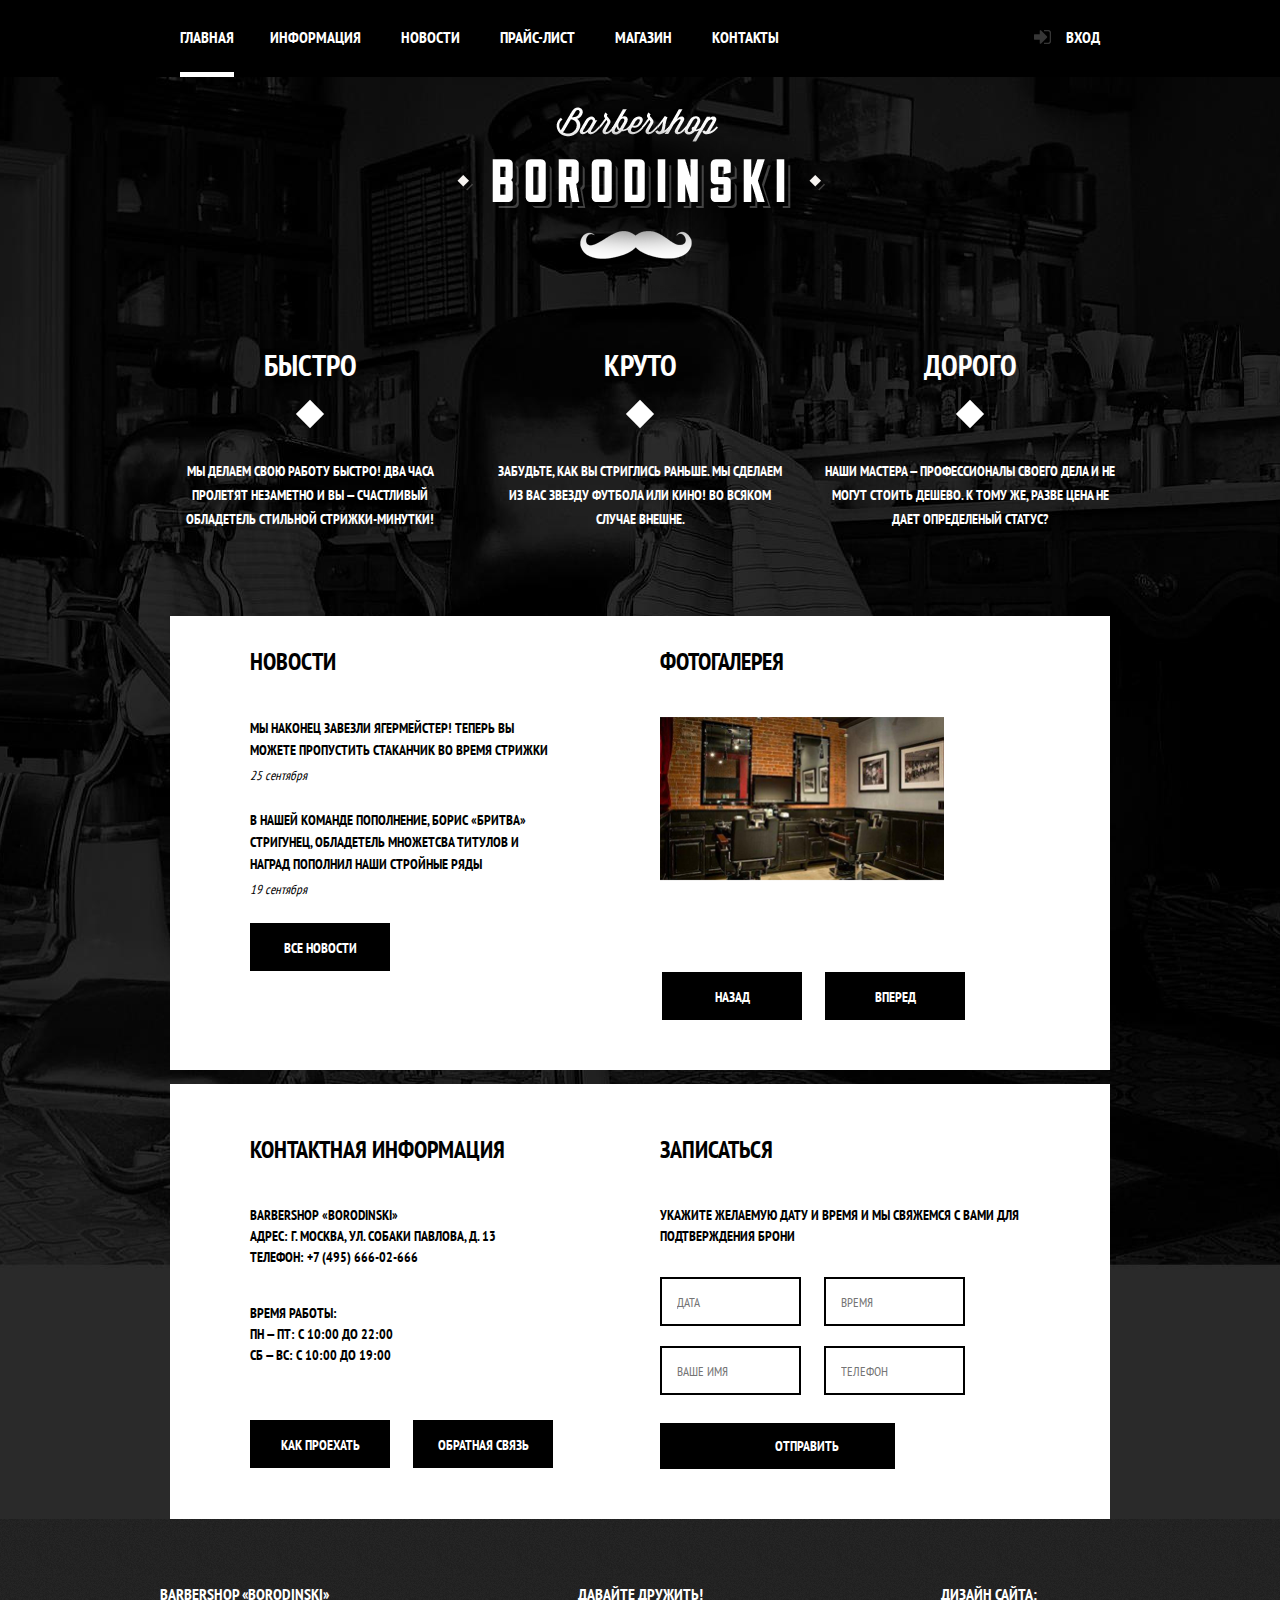
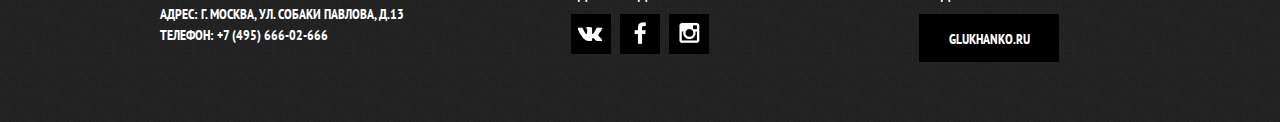
<file: index.html>
<!DOCTYPE html>
<html>
    <head>
       <title>Barbershop Borodinsky прайс-лист</title>
       <link rel="stylesheet" href="style.css"/>
        <meta charset="utf-8"> 
       
        <meta http-equiv="X-UA-Compatible" content="IE=edge">
        <base href="http://mashatimmpa.github.io/barbershop/">

        
    </head>
    <body>
       <header>
            <nav class="layout-center-wrapper clearfix">
                <ul class="main-menu clearfix">
                    <li><a href="#" class="active">Главная</a></li>
                    <li><a href="text.html">Информация</a></li>
                    <li><a href="#">Новости</a></li>
                    <li><a href="product.html">Прайс-лист</a></li>
                    <li><a href="catalog.html">Магазин</a></li>
                    <li><a href="#">Контакты</a></li>
                </ul>    
                <div class="account-menu">
                    <a class="account-menu-enter" href="#">Вход</a>
                </div>
            </nav>              
       </header>             
       
       

        <main class="index clearfix">
            
                <div class="layout-center-wrapper clearfix">
                    <div class="logo">
                        <a href="http://mashatimmpa.github.io/barbershop/">
                            <img src="img/logo.png">
                        </a>
                    </div>
                     <ul class="features">
                            <li>
                                <div class="feature-title">Быстро</div>
                                <div class="decor white"></div>
                                <p>Мы делаем свою работу быстро! Два часа пролетят незаметно и вы — счастливый обладетель стильной стрижки-минутки!</p>
                            </li>
                            <li>
                                <div class="feature-title">Круто</div>
                                <div class="decor white"></div>
                                <p>Забудьте, как вы стриглись раньше. Мы сделаем из вас звезду футбола или кино! Во всяком случае внешне.</p>
                            </li>
                            <li>
                                <div class="feature-title">Дорого</div>
                                <div class="decor white"></div>
                                <p>Наши мастера — профессионалы своего дела и не могут стоить дешево. К тому же, разве цена не дает определеный статус?</p>
                            </li>
                        </ul>
                </div>
            
                <!--<div class="login-popup">
                    
                    Форма для логина
                </div>-->
       
      
                <div class="layout-center-wrapper clearfix">
                     <div class="index-section clearfix">
                        
                        <div class="index-left-column clearfix">
                        <div class="index-left-column-text clearfix">
                            <h2>Новости</h2>
                            <ul class="index-news">
                                <li>
                                    <a href="#">Мы наконец завезли Ягермейстер! Теперь вы можете пропустить стаканчик во время стрижки</a>
                                    <div class="date">25 сентября</div>
                                </li>
                                <li>
                                    <a href="#">В нашей команде пополнение, Борис «Бритва» Стригунец, обладетель множетсва титулов и наград пополнил наши                                         стройные ряды</a>
                                    <div class="date">19 сентября</div>
                                </li>
                            </ul>
                            <a href="#" class="btn btn-news">Все новости</a>
                        </div>
                    </div>
                    
                    <div class="index-right-column clearfix">
                        <h2>Фотогалерея</h2>
                        <div class="gallery ">
                            <div class="gallery-items clearfix">
                                <div class="gallery-item"><a href="http://mashatimmpa.github.io/barbershop/"><img src="img/fotogallery.jpg" alt="Интерьер"></a></div>
                            </div>
                            <div class="gallery-controls">
                                <a href="#" class="btn btn-nav">Назад</a>
                                <a href="#" class="btn btn-nav">Вперед</a>
                            </div>
                        </div>
                    </div>
                </div>
    
                <div class="down-index-section clearfix">
                    
                    <div class="index-left-column clearfix">
                        <h2>Контактная информация</h2>
                        <div class="contacts-address">
                            <p>Barbershop «Borodinski»</p>
                            <p>Адрес: г. Москва, ул. Собаки Павлова, д. 13</p>
                            <p>Телефон: +7 (495) 666-02-666</p>
                        </div>
                        <div class="contacts-work-time">
                            <p>Время работы: <br> пн — пт: с 10:00 до 22:00 <br> сб — вс: с 10:00 до 19:00</p>
                        </div>
                        <a href="#" class="btn btn-contact">Как проехать</a>
                        <a href="#" class="btn btn-contact">Обратная связь</a>
                    </div>
                    
                    <div class="index-right-column clearfix">
                        <h2>Записаться</h2>
                        <p>УКАЖИТЕ ЖЕЛАЕМУЮ ДАТУ И ВРЕМЯ И МЫ СВЯЖЕМСЯ С ВАМИ ДЛЯ ПОДТВЕРЖДЕНИЯ БРОНИ</p>
                        
                        <form action="#" method="post" id="orderForm">
                            <fieldset>
                                <input type="text" name="date" placeholder="Дата"> 
                                <input type="text" name="time" placeholder="Время">
                            </fieldset>
                            <fieldset>
                                <input type="text" name="name" placeholder="Ваше имя"> 
                                <input type="text" name="phone" placeholder="Телефон">
                            </fieldset>
                            <fieldset>
                                <input type="submit" class="btn btn-send" value="Отправить">
                            </fieldset>
                        </form>
                    </div>
                </div>
       </div>
       </main>
        <footer class="clearfix">
            <div class="layout-center-wrapper clearfix">
            <div class="footer-column clearfix ">
                <div class="contacts-address">
                    <strong>Barbershop «Borodinski»</strong>
                    <p>Адрес: г. Москва, ул. Собаки Павлова, д.13</p>
                    <p>Телефон: +7 (495) 666-02-666</p>
                </div>
            </div>    
            <div class="footer-column">
                <div class="social-buttons">
                    <strong>Давайте дружить!</strong><br>
                    <a href="http://vk.com" class="btn-social btn-social-vk"></a>
                    <a href="http://facebook.com" class="btn-social btn-social-fb"></a>
                    <a href="http://instagram.com" class="btn-social btn-social-inst"></a>
                </div>
            </div>
            <div class="footer-column">
                <div class="copyright">Дизайн сайта:<br><a class="btn btn-copyright" href="http://glukhanko.ru/">glukhanko.ru</a></div>
            </div>
            </div>
        </footer>
    </body>
</html>
</file>
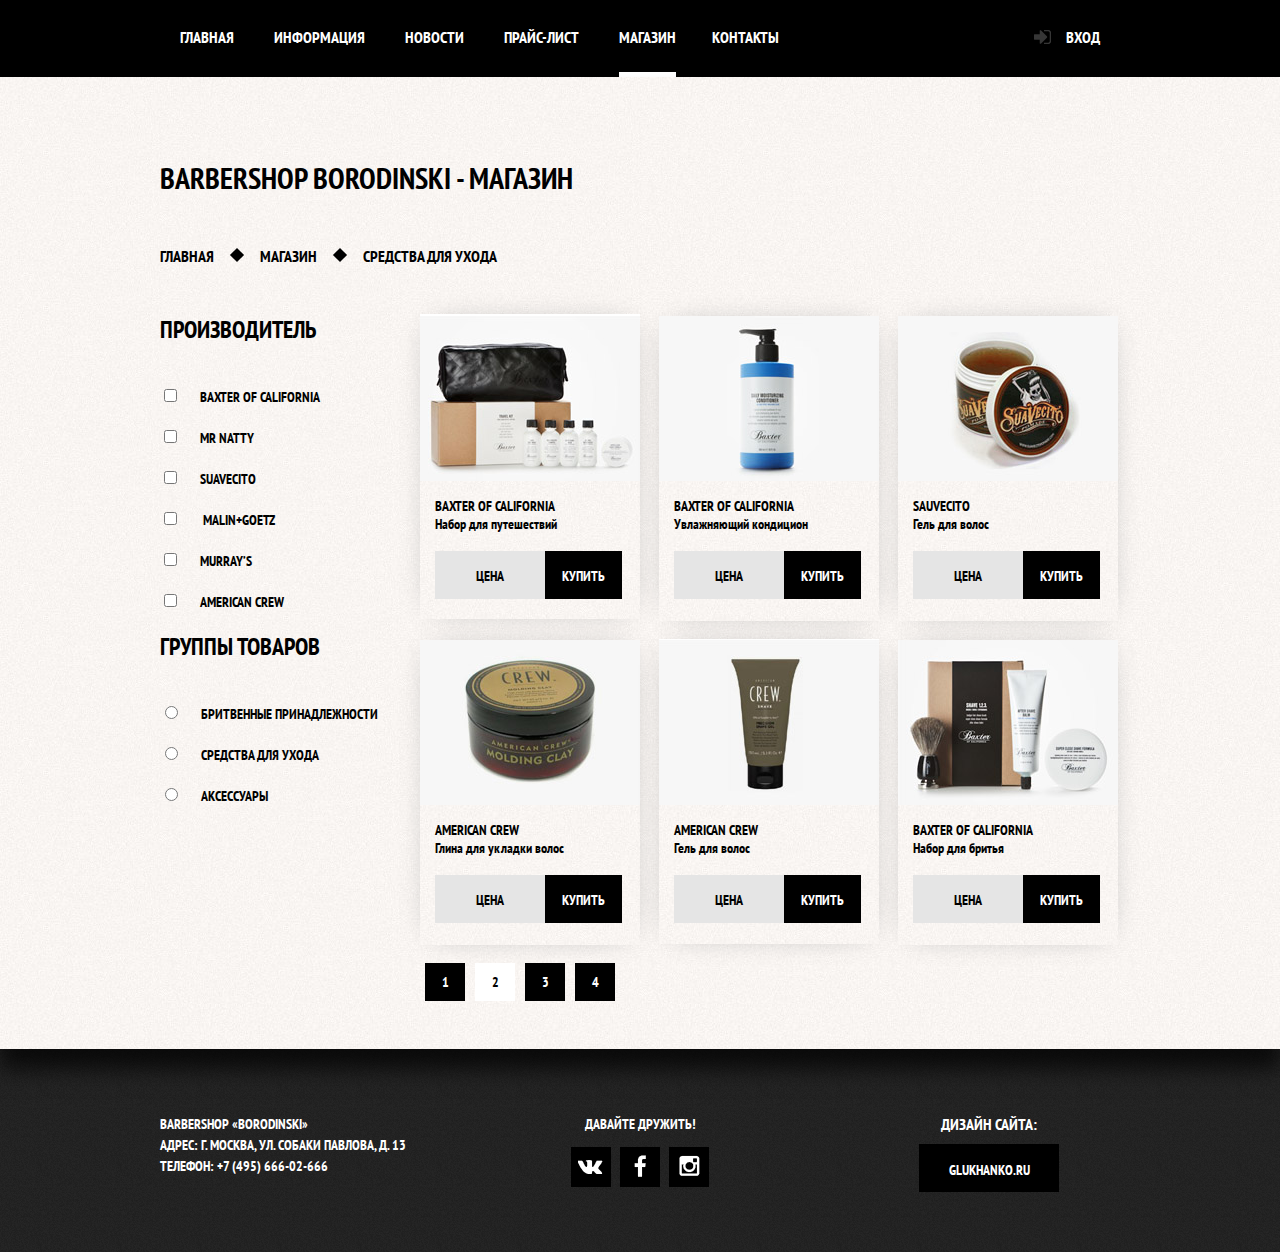
<file: catalog.html>
<!DOCTYPE html>
<html>
    <head>
       <title>Barbershop Borodinsky магазин</title>
        <meta charset="utf-8">
        <meta http-equiv="X-UA-Compatible" content="IE=edge">
        <link rel="stylesheet" href="style.css">
        <base href="http://mashatimmpa.github.io/barbershop/">
        
    </head>
    <body>
       <header class="clearfix">
            <nav class="layout-center-wrapper">
                <ul class="main-menu">
                    <li><a href="index.html">Главная</a></li>
                    <li><a href="text.html">Информация</a></li>
                    <li><a href="#">Новости</a></li>
                    <li><a href="product.html">Прайс-лист</a></li>
                    <li><a href="catalog.html" class="active">Магазин</a></li>
                    <li><a href="#">Контакты</a></li>
                </ul>    
                <div class="account-menu">
                    <a class="account-menu-enter" href="#">Вход</a>
                </div>
            </nav>
       </header>    
                
       <main class="section catalog clearfix">
        <div class="layout-center-wrapper clearfix">
            <div class="price-list-header clearfix">
                <h1> Barbershop Borodinski - магазин</h1>    
                <ul class="site-nav">
                    <li><a  href="#">Главная</a></li>
                    <li><div class="decor small"></div></li>
                    <li><a  href="#">Магазин</a></li>
                    <li><div class="decor small"></div></li>
                    <li><a  href="#">Средства для уходa</a></li>
                </ul>
            </div>
            <div class="catalog-filter clearfix">
                <h2>Производитель</h2>
                    <form class="maker-filter">
                    <ul>
                        <li><input name="baxter" type="checkbox" value="#" id="baxter"><label for="baxter">Baxter of California</label></li>
                        <li><input name="mr-natty" type="checkbox" value="#" id="mr-natty"><label for="mr-natty">Mr Natty</label></li>
                        <li><input name="suavecito" type="checkbox" value="#" id="suavecito"><label for="suavecito">Suavecito</label></li>
                        <li><input name="malin-goetz" type="checkbox" value="#" id="malin-goetz"> <label for="malin-goetz">Malin+Goetz</label></li>
                        <li><input name="murrays" type="checkbox" value="#" id="murrays"><label for="murrays">Murray’s</label></li>
                        <li><input name="american-crew" type="checkbox" value="#" id="american-crew"><label for="american-crew">American Crew</label></li>
                    
                        </ul>
                    </form>
                    
                <h2>Группы товаров</h2>
                    <form class="type-filter">
                    <ul>
                        <li><input type="radio" value="#" name="one" id="shaving_stuff"><label for="shaving_stuff">Бритвенные принадлежности</label></li>
                        <li><input name="one" type="radio" value="#" id="caring_stuff"><label for="caring_stuff">Средства для ухода</label></li>
                        <li><input name="one" type="radio" value="#" id="accessories"><label for="accessories">Аксессуары</label></li>
                    
                        </ul>
                    </form>
            </div>

            <div class="product-column clearfix">
                <div class="product-list clearfix">
                    <div class="product">
                        <img src="img/item-1.jpg" alt="Товар1">
                        <div class="product-information">
                            <p>Baxter of California</p>
                            <p class="describe">Набор для путешествий</p>
                            <div class="price">Цена</div>
                            <a href="#" class="btn btn-buy">Купить</a>
                        </div>
                    </div>
                    <div class="product">
                        <img src="img/item-2.jpg" alt="Товар2">
                        <div class="product-information">
                            <p>Baxter of California</p>
                            <p class="describe">Увлажняющий кондицион</p>
                            <div class="price">Цена</div>
                            <a href="#" class="btn btn-buy">Купить</a>
                        </div>
                    </div>
                    <div class="product">
                        <img src="img/item-3.jpg" alt="Товар3">
                        <div class="product-information">
                            <p>SAUVECITO</p>
                            <p class="describe">Гель для волос</p>
                            <div class="price">Цена</div>
                            <a href="#" class="btn btn-buy">Купить</a>
                        </div>
                    </div>
                    <div class="product">
                        <img src="img/item-4.jpg" alt="Товар4">
                        <div class="product-information">
                        <p>American crew</p>
                            <p class="describe">Глина для укладки волос</p>
                            <div class="price">Цена</div>
                            <a href="#" class="btn btn-buy">Купить</a>
                        </div>
                    </div>
                    <div class="product">
                        <img src="img/item-5.jpg" alt="Товар5">
                        <div class="product-information">
                            <p>AMERICAN CREW</p>
                            <p class="describe">Гель для волос</p>
                            <div class="price">Цена</div>
                            <a href="#" class="btn btn-buy">Купить</a>
                        </div>
                    </div>
                    <div class="product">
                        <img src="img/item-6.jpg" alt="Товар6">
                        <div class="product-information">
                            <p>Baxter of California</p>
                            <p class="describe">Набор для бритья</p>
                            
                            <div class="price">Цена</div>
                            <a href="#" class="btn btn-buy">Купить</a>
                        </div>
                    </div>
                                    
                    </div>
                    <div class="paginator">
                        <a href="#">1</a>
                        <a href="#" class="active">2</a>
                        <a href="#">3</a>
                        <a href="#">4</a>
                    </div>
                
            </div> 
            
    </div>
    </main>
    
    
        <footer class="clearfix">
            <div class="layout-center-wrapper clearfix ">
                <div class="footer-column clearfix">
                <div class="contact-information">
                    <p><strong>BARBERSHOP «BORODINSKI»</strong></p>
                    <p>АДРЕС: Г. МОСКВА, УЛ. СОБАКИ ПАВЛОВА, Д. 13</p>
                    <p>ТЕЛЕФОН: +7 (495) 666-02-666</p>
                    
                </div>
                </div>
                <div class="footer-column clearfix">
                <div class="social-buttons">
                    <p>Давайте дружить!</p>
                        <a href="http://vk.com" class="btn-social btn-social-vk"></a>
                        <a href="http://facebook.com" class="btn-social btn-social-fb"></a>
                        <a href="http://instagram.com" class="btn-social btn-social-inst"></a>
                </div>
                </div>
                <div class="footer-column clearfix">
                    <div class="copyright">Дизайн сайта:
                        <p><a class="btn btn-copyright" href="http://glukhanko.ru/">glukhanko.ru</a></p>
                    </div>
                </div>
            </div>
            
       </footer> 
    </body>  
     </html>
</file>
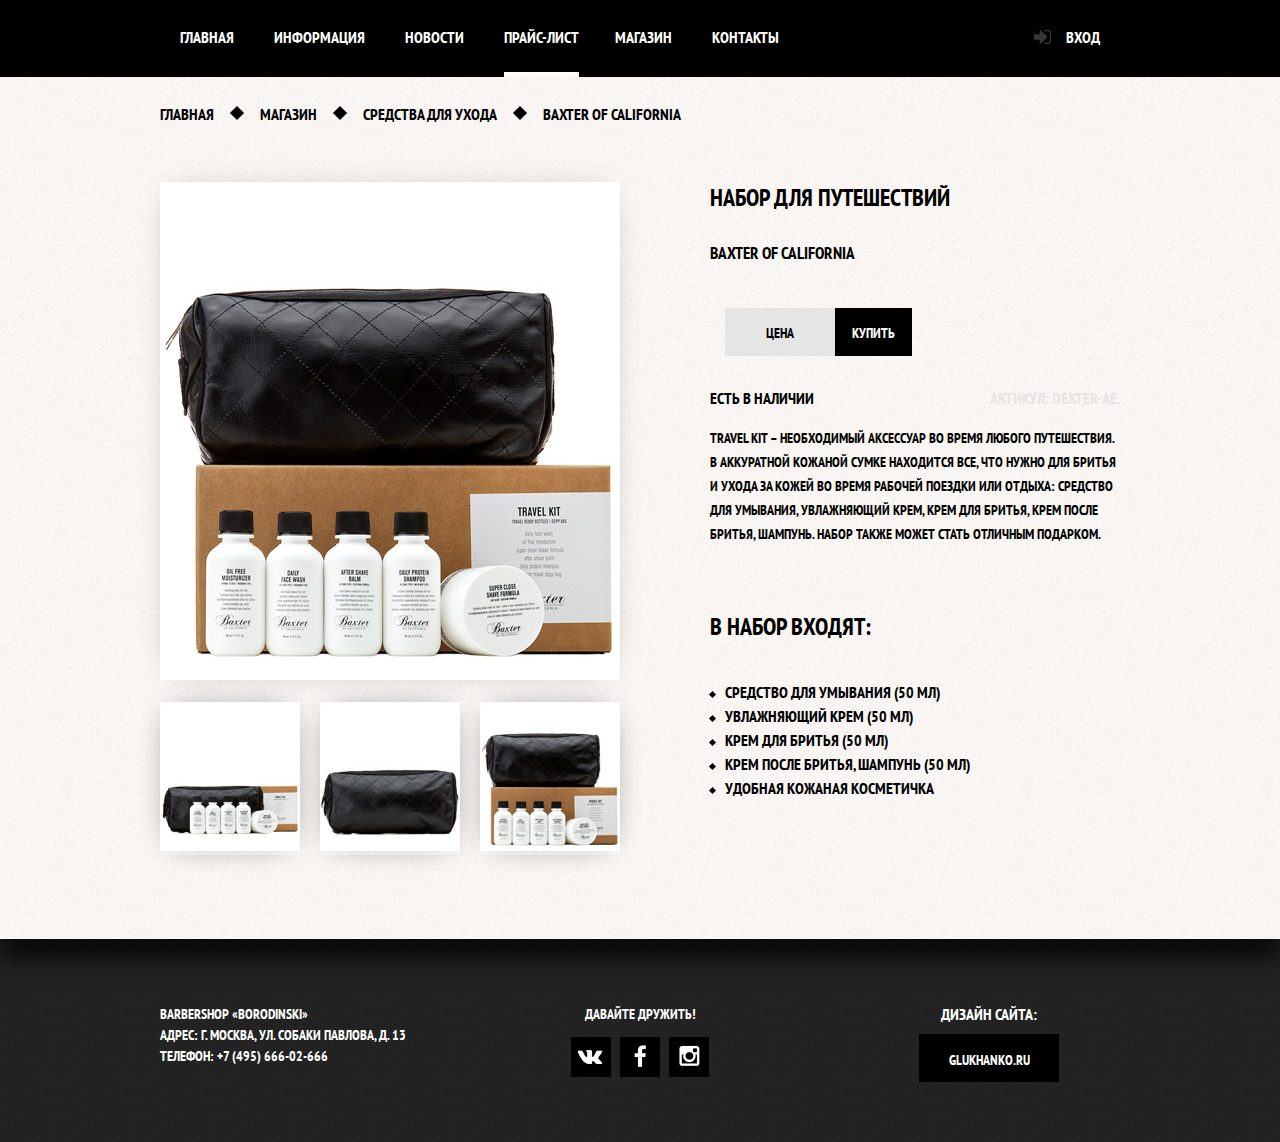
<file: product.html>
<!DOCTYPE html>
<html>
    <head>
       <title>Barbershop Borodinsky прайс-лист</title>
        <meta charset="utf-8"> 
        <meta http-equiv="X-UA-Compatible" content="IE=edge">
        <link rel="stylesheet" href="style.css">
        <base href="http://mashatimmpa.github.io/barbershop/">
        
    </head>
    <body>
       <header>
            <nav class="layout-center-wrapper clearfix">
                <ul class="main-menu clearfix">
                    <li><a href="#">Главная</a></li>
                    <li><a href="text.html">Информация</a></li>
                    <li><a href="#">Новости</a></li>
                    <li><a href="product.html" class="active" >Прайс-лист</a></li>
                   <li><a href="catalog.html" >Магазин</a></li>
                   <li><a href="#">Контакты</a></li>
                </ul>    
                <div class="account-menu">
                    <a class="account-menu-enter" href="#">Вход</a>
                </div>
            </nav>              
       </header>             
       
    <main class="section clearfix">
    <div class="layout-center-wrapper clearfix">
    
        <ul class="site-nav">
            <li><a  href="#">Главная</a></li>
             <li><div class="decor small"></div></li>
            <li><a  href="#">Магазин</a></li>
            <li><div class="decor small"></div></li>
            <li><a  href="#">Средства для ухода</a></li>
             <li><div class="decor small"></div></li>
            <li><a  href="#">Baxter of California</a></li>
        </ul>
        
        <div class="left-column-product">
            <div class="product-photo ">
                <img сlass ="big-photo" src="img/item-big.jpg" alt="Большое фото">
                <a class="small-photo" href="#"><img src="img/small-item-1.jpg" alt="маленькое фото 1"></a>
                <a class="small-photo" href="#"><img src="img/small-item-2.jpg" alt="маленькое фото 2"></a>
                <a class="small-photo" href="#"><img src="img/small-item-3.jpg" alt="маленькое фото 3"></a>
            </div>
        </div>

        <div class="right-column-product clearfix">
          
                <h2>Набор для путешествий</h2>
                <h3>Baxter of California</h3>
            <div class="price buy-product">Цена</div>
            <a href="#" class="btn btn-buy">Купить</a>
           <div class="store">
                <div class="left-name">есть в наличии</div>
                <div class="right-articul">Актикул: dexter-ae.</div>
          </div>
                   <div class="description">
                <p>Travel Kit – необходимый аксессуар во время любого путешествия. 
                    В аккуратной кожаной сумке находится все, что нужно для бритья
                    и ухода за кожей во время рабочей поездки или отдыха: средство
                    для умывания, увлажняющий крем, крем для бритья, крем после 
                    бритья, шампунь. Набор также может стать отличным подарком.</p>
                <h4>В набор входят:</h4>    
                <ul>
                    <li>Средство для умывания (50 мл)</li>
                    <li>Увлажняющий крем (50 мл)</li>
                    <li>Крем для бритья (50 мл)</li>
                    <li>Крем после бритья, шампунь (50 мл)</li>
                    <li>Удобная кожаная косметичка</li>
                </ul>
            </div>
        </div>
    </div>

    </main>

           <footer class="clearfix">
            <div class="layout-center-wrapper clearfix ">
                <div class="footer-column clearfix">
                <div class="contact-information">
                    <p><strong>BARBERSHOP «BORODINSKI»</strong></p>
                    <p>АДРЕС: Г. МОСКВА, УЛ. СОБАКИ ПАВЛОВА, Д. 13</p>
                    <p>ТЕЛЕФОН: +7 (495) 666-02-666</p>
                    
                </div>
                </div>
                <div class="footer-column clearfix">
                <div class="social-buttons">
                    <p>Давайте дружить!</p>
                        <a href="http://vk.com" class="btn-social btn-social-vk"></a>
                        <a href="http://facebook.com" class="btn-social btn-social-fb"></a>
                        <a href="http://instagram.com" class="btn-social btn-social-inst"></a>
                </div>
                </div>
                <div class="footer-column clearfix">
                <div class="copyright">Дизайн сайта:
                    <p><a class="btn btn-copyright" href="http://glukhanko.ru/">glukhanko.ru</a></p>
                </div>
                </div>
            </div>
            
       </footer>
</body>
</html>
</file>
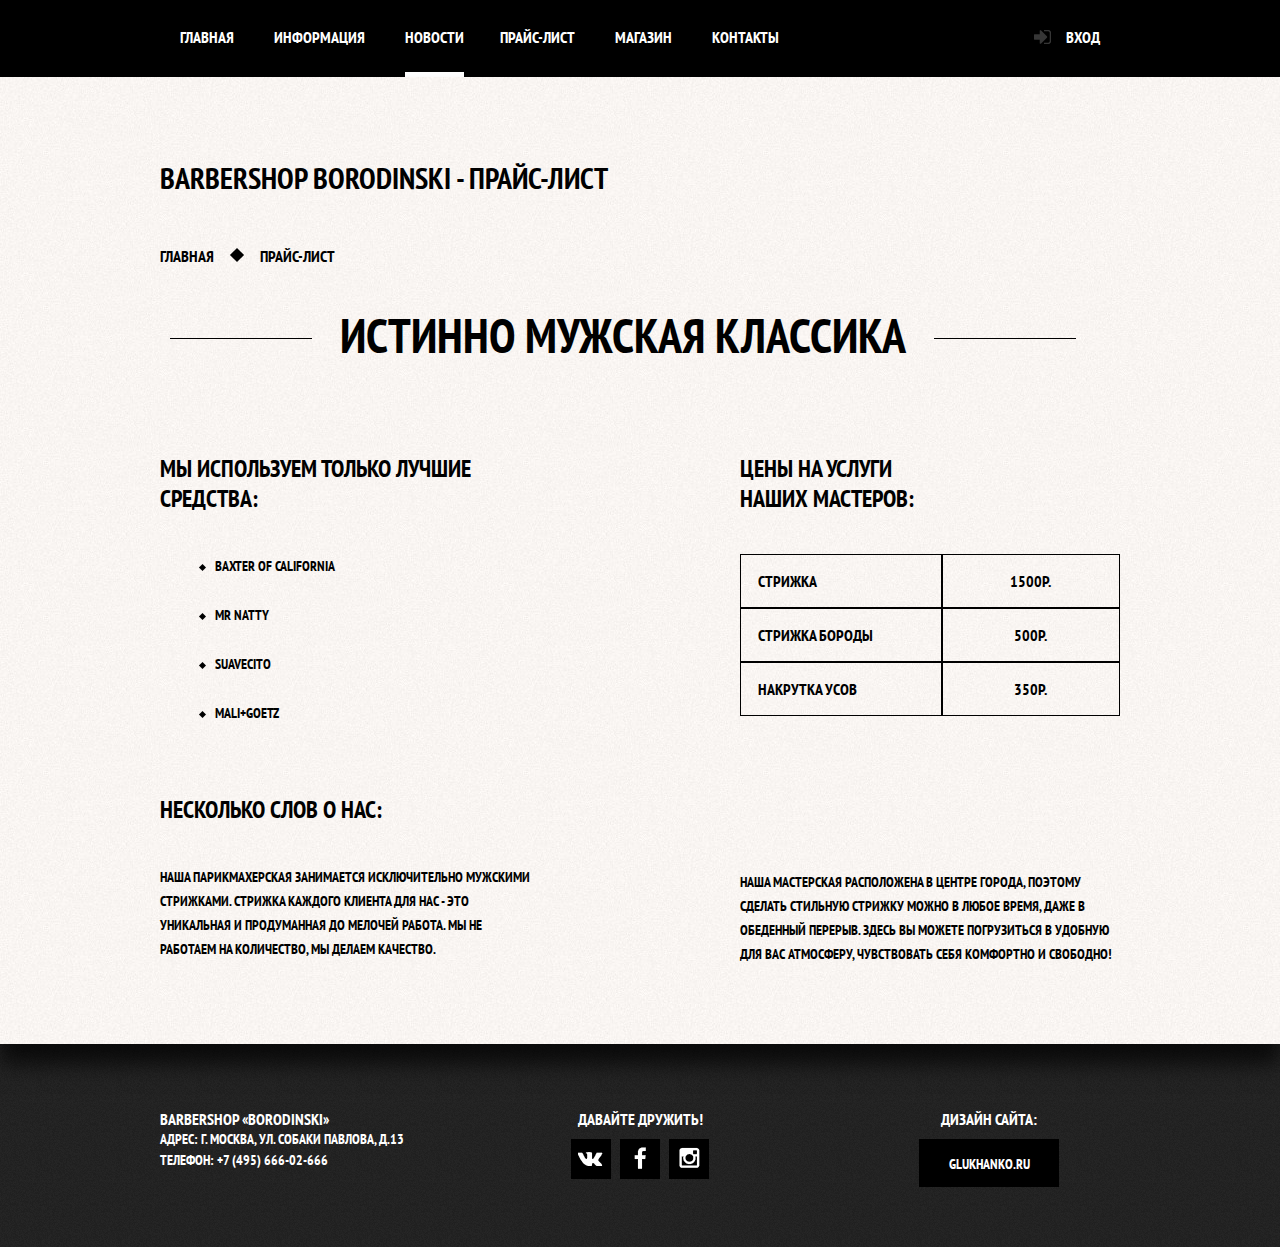
<file: text.html>
<!DOCTYPE html>
<html>
    <head>
       <title>Barbershop Borodinsky прайс-лист</title>
        <meta charset="utf-8"> 
         <link rel="stylesheet" href="style.css"/>
        <meta http-equiv="X-UA-Compatible" content="IE=edge">
        <base href="http://mashatimmpa.github.io/barbershop/">
         
    </head>
    <body>
       <header>
            <nav class="layout-center-wrapper clearfix">
                <ul class="main-menu clearfix">
                    <li><a href="index.html">Главная</a></li>
                    <li><a href="product.html">Информация</a></li>
                    <li><a href="text.html"  class="active">Новости</a></li>
                    <li><a href="product.html">Прайс-лист</a></li>
                    <li><a href="catalog.html">Магазин</a></li>
                    <li><a href="#">Контакты</a></li>
                </ul>    
                <div class="account-menu">
                    <a class="account-menu-enter" href="#">Вход</a>
                </div>
            </nav>              
       </header>             
       
       
       <main class="section  textpage clearfix">
            <div class="layout-center-wrapper clearfix">
            <div class="price-list-header clearfix">
                <h1> Barbershop Borodinski - прайс-лист</h1>    
                
                <ul class="site-nav">
                    <li><a  href="#">Главная</a></li>
                    <li><div class="decor small"></div></li>
                    <li><a  href="#">Прайс-лист</a></li>
                </ul>
            </div>
            
            <h2 class="big-title">Истинно мужская классика</h2>
            
            <div class="price-list-section clearfix">
            
                <div class="price-list-left-column clearfix">
                    <h3>Мы используем только лучшие средства:</h3>
                    <ul>
                        <li>Baxter of California</li>
                        <li>Mr Natty</li>
                        <li>Suavecito</l>
                        <li>Mali+Goetz</li>
                    </ul>
                    <div class="price-list-feature">
                        <h3>Несколько слов о нас:</h3>
                        <p>Наша парикмахерская занимается исключительно мужскими
                        стрижками. Стрижка каждого клиента для нас - это уникальная
                        и продуманная до мелочей работа. Мы не работаем на количество, мы делаем качество.</p>
                    </div>
                </div>
                    
                <div class="price-list-right-column">
                
                    <h3>Цены на услуги <br>наших мастеров:</h3>
                    <div class="price-list-table">
                        <div class="table">
                            <div class="row">
                                <div class="cell">Стрижка</div>
                                <div class="cell">1500р.</div>
                            </div>
                            <div class="row">
                                <div class="cell">Стрижка бороды</div>
                                <div class="cell">500р.</div>
                            </div>
                            <div class="row">
                                <div class="cell">Накрутка усов</div>
                                <div class="cell">350р.</div>
                            </div>
                        </div>
                    </div>
                    <div class="price-list-feature">
                    <p>Наша мастерская расположена в центре города, поэтому сделать стильную стрижку можно в любое время, даже в обеденный перерыв. Здесь вы можете погрузиться в удобную для вас атмосферу, чувствовать себя комфортно и свободно!</p>
                    </div>
                </div>
            </div>
       </div>
       
       </main>

             <footer class="clearfix">
            <div class="layout-center-wrapper clearfix">
            <div class="footer-column clearfix ">
                <div class="contacts-address">
                    <strong>Barbershop «Borodinski»</strong>
                    <p>Адрес: г. Москва, ул. Собаки Павлова, д.13</p>
                    <p>Телефон: +7 (495) 666-02-666</p>
                </div>
            </div>    
            <div class="footer-column">
                <div class="social-buttons">
                    <strong>Давайте дружить!</strong><br>
                    <a href="http://vk.com" class="btn-social btn-social-vk"></a>
                    <a href="http://facebook.com" class="btn-social btn-social-fb"></a>
                    <a href="http://instagram.com" class="btn-social btn-social-inst"></a>
                </div>
            </div>
            <div class="footer-column">
                <div class="copyright">Дизайн сайта:<br><a class="btn btn-copyright" href="http://glukhanko.ru/">glukhanko.ru</a></div>
            </div>
            </div>
        </footer>
    </body>
</html>
</file>
<file: style.css>
@import url(http://fonts.googleapis.com/css?family=Open+Sans|PT+Sans+Narrow|PT+Sans&subset=latin,cyrillic);

body, html{
margin: 0;
padding: 0;
}


html{
        font-family: 'PT Sans Narrow' , sans-serif;
        font-weight:bold;
        background:url('img/fon_html.jpg');
        text-transform:uppercase;
}


body{
    background:black;
    z-index: 0;

}
 
.layout-center-wrapper{
    width: 960px;
    margin:0 auto;
}

.clearfix:after{
    content:'';
    display:table;
    clear:both;
}

/*--стили для header--*/

header{
   z-index: 20;
background-color: black;
  /*border-bottom:1px solid transparent;*/
}

.main-menu{
    padding: 0;
    margin:0;
    float:left;
    list-style-type: none;
    text-align: left;
    /*padding-left:5px;
    padding-right:5px;*/
    
    
}

.main-menu li {
    float:left;
    color: #fff;
    padding: 0;
    /*margin-right:40px;*/
    }
    
.main-menu li:last-child{
    margin-right:0;
}
    
.main-menu a
{   vertical-align: middle;
    padding-right:20px;
    padding-left:20px;
  line-height:42px;
    color:white;
    text-decoration: none;
    padding-top:16px;
    padding-bottom:14px;
    display:inline-block;
    vertical-align:middle;
    font-size:16px;    
  
}


.main-menu a:hover,
.account-menu a:hover{
    background-color:#242424;
    padding-bottom: 17px;
   
}

.main-menu a.active{
    padding-left:0;
    padding-right:0;
    margin-left:20px;
    margin-right:16px;
    padding-bottom:14px;
    border-bottom:5px solid white;
}

.main-menu a.active:hover{
    background:none;
}
.account-menu-enter{
    /*line-height:42px;*/
    float:right;
    position:relative;
   
}

a.account-menu-enter:before{
    position:absolute;
    left:0;
    top:30px;
    content: "";
    opacity: 0.7;
    width:20px;
    height:20px;
    background:url("img/enter.png") no-repeat;
}

.account-menu a:hover a.account-menu-enter:before{
opacity: 1;
}

.account-menu a{
     width:66px;
    line-height:42px;
    color:white;
    text-decoration: none;
    font-size:16px; 
    padding-top:16px;
    padding-bottom:16px;
    display:inline-block;
    vertical-align:middle;
    text-align:right;
    padding-right:20px;
}



/*главная страница*/

 .index{
    
    box-shadow:none;
    background: black url('img/background.jpg') no-repeat -700px -80px;

    }


/*---стили для features --->*/

.index-news{
    padding-left: 0;
    padding-right: 90px;
    margin: 0;
}

.index-left-column .index-news li{
    padding-bottom: 25px;
} 

.index-news a,
p{
    margin: 0;
    padding-top: 0;
    line-height:1.5em;
    font-size:14px;
    
}

.logo{
    width:366px;
    padding-top:30px;
    display:block;
    margin:0px auto;
  /*  background-image: url('img/logo.png');*/
    
}
.features{
    margin-top:30px;
    margin-bottom:85px;
    padding:0;
    
    list-style:none;
}

.features li{
    float:left;
    width:300px;
    min-height:60px;
    margin-right:30px;
   /* background:#f39c12;*/
   color:white;
}
.features li:last-child{
    margin-right:0;
}

.feature-title{
    padding:0;
    text-align:center;
    font-size:30px;
}

.features p{
    
    
    text-align:center;
    line-height:24px;
    
}
/*----------decor-----------*/

.decor{
    margin:0 auto;
    content:"";
    width:20px;
    height:20px;
   background:black;
    transform:rotate(45deg);
    text-align:center;
    margin-top:20px;
    margin-bottom:35px;
}

.white{
    background-color: #fff;
}

.small{
width: 10px;
height: 10px;
margin:0;
}
/*-----------login popup---------------*/

.login-popup{
    position:fixed;
    left:50%;
    margin-left:-300px;
    top:250px;
    width:450px;
    height:430px;
    padding-top:56px;
    padding-left:70px;
    padding-right:70px;
    padding-bottom:50px;
   background:white url('img/fonwhite.jpg');
}

/*стили для основного содержания*/

.index-section,
.down-index-section{
    background:white;
    
    margin-left:10px;
    margin-right:10px;
    padding:50px 0;
    min-height:50px;
 }

.index-section{
    margin-top:85px;
   padding-top:30px;
    margin-bottom:14px;
}

.index-left-column{
    float:left;
    width:390px;
    padding-left:80px;
    min-height:100px;
    padding-right: 0px;
    background:white;
}


.index-right-column{
    position: relative;
    float:right;
    width:410px;
    margin-right:40px;
    min-height:100px;

}



.index-left-column-text{
   /* padding-left:58px;*/
    text-align:left;
}

.index-left-column a{

    text-decoration:none;
    color:black;
    
 
}

a.btn{
    color:white;
    font-size:14px;
   
    text-decoration:none;
}

.date{
    font-size: 13px;
    font-style:italic;
     padding-top: 6px;

    font-weight: 300;
   /* margin-top:14px;*/
    text-transform:lowercase;
}

.index-left-column li{
    list-style:none;
    padding-bottom:36px;
}

.btn{
    display:inline-block;
    background-color:black;
    height:32px;
    text-align:center;
    vertical-align:middle;
    padding-top:16px;
    }
.btn:hover{
    background:#663d15;
}

.gallery-items{
    margin-right:88px;
}

.gallery-item a  {
    width:284px;
    margin-bottom: 47px;
display: inline-block;
    text-align:center;
}

.gallery-item img{
    width:284px;
}

.gallery-controls{
    margin-top:40px;
  /*  margin-bottom:54px;*/
    float:right;
    margin-right: 105px;
    
}

.product-photo {
   /* margin-top:40px;*/
    float:left;
    width:460px;
    margin-bottom:84px;
    
}

.product-photo img{
    box-shadow:0 0 30px -15px  #959595;
}

.product-photo a{
    box-shadow:0 0 30px -15px  #959595;
    margin-top:18px;
    float:left;
    margin-right:20px;
    
}

.product-photo a:last-child {
    margin-right:0px;
    }


/*.right-column{ 
    margin-top:30px;
    margin-left:40px;
    float:right;
    width:390px;
   }
*/   

.btn-buy{
    width:77px;
    float:left;
    margin-right:180px;
    margin-bottom:15px;
}

.price{
    display: inline-block;
    float:left;
    width:110px;
    background:#e5e5e5;
    padding: 0;
    margin: 0;
}
h3{
    font-size:24px;
    line-height:42px;
    margin-bottom:41px;
}
.store{
    padding-top:80px;
    margin-bottom:38px;
}

.left-name{
    float:left;
    margin-right:150px;
}
.right-articul{
    float:right;
    color:#e7e5e3;
}
.description{
   float:left;
}

.description p{
   
    line-height:24px;
}

h4{
    font-size:24px;
    padding-top:65px;
    padding-bottom:38px;
    margin: 0;

    
}

.description li{
    padding-left: none;
    list-style:none;
    line-height:24px;

}
.description ul{
    padding-left: 0;
    margin-top: 0;
}

.description li:before{
  display:inline-block;
  content:"";
    vertical-align:middle;
    width:5px;
    height:5px;
    background:black;
    transform:rotate(45deg);
    margin-right:10px;
}
.product-description{
    float:right;
}


.btn-news,
.btn-nav,
.btn-contact,
.btn-copyright{
    width:140px;
}

.btn-nav,
.btn-contact{
   margin-right:20px;
}
.btn-contact:last-child,
.btn-nav:last-child{
    margin-right:0;
}

.contacts-work-time{
    margin-top:35px;
    margin-bottom:54px;
}


h2{
padding-bottom:40px;
margin: 0;
}

form, fieldset{
    border-style:none;
}

fieldset{
    margin: 0;
    padding:0;
}

#orderForm{
  
    margin-top:30px;
}

#orderForm input {
     font-family: 'PT Sans Narrow', sans-serif;
    text-transform:uppercase;
    width: 120px;
    text-align:left;
    height:43px;
    padding-left: 15px;
    vertical-align:middle;
    border:2px solid black;
    margin-right:20px;
    margin-bottom:20px;: 

    }

#orderForm input:nth-child(even){
    margin-right:0;
}

#orderForm input.btn-send{
       padding-left: 115px;
    padding-right:120px;
    border:none;
    margin-bottom: 0;}

.btn-send{ margin-top: 8px;
    margin-bottom: 0;
    padding-top:14px;
    font-size:14px;
    padding-bottom:32px;
    color:white;
    border:none;
    font-weight: bold;
}

/*-------text,html--------*/
 main{
      position: relative;
    background: white url('img/fonwhite.jpg');
    
    box-shadow:0 20px 20px 0px rgba(0, 0, 0, 0.7);
    z-index: 1;
}

main .index{
    box-shadow: none;
}

h1{  
    display:block;
    width:100%;
   
    float:left;
    font-size:30px;
    line-height:42px;
    
}

form .maker-filter,
form .type-filter{
    margin-top: 0;
}

form .maker-filter li,
form .type-filter li{
    margin-top: 0;
  
}

 .maker-filter label,
 .type-filter label{

padding-left: 20px;

}

.catalog-filter{
    display:block;
    float:left;
    width:230px;.maker-filter 
    height:650px;
}

.catalog-filter ul{
    list-style-type: none;
    padding: 0;
    margin: 0;
}

.catalog-filter li{
    font-size:14px;
    line-height:24px;
    margin-bottom:17px;
}

/*.maker-filter input[type="checkbox"],
 .type-filter input[type="radio"] {
      display:none;*/
/*
  }
.maker-filter input[type="checkbox"] + label:before,
.type-filter input[type="radio"] + label:before{
    {
    content:"";
    width:16px;
    height: 16px;
    border:2px solid black;
}
*/
.product-column{
    float:right;
    margin-bottom:48px;
    width:700px;
    font-size: 0;
    
}

.product-list{
    font-size:0;
    margin: 0;
    padding:0;
    float:left;
}

.product{
    display: inline-block;
    margin-left: 0;
    display: inline-block;
    background:url('img/fonwhite.jpg');
    box-shadow:0 0 30px -15px  #959595;
    margin-bottom:18px;
    margin-right:19px;
    min-height: 305px;
    min-width: 200px;
   

}

.product:nth-child(3n){
    margin-right:0;
}

.product-information{
    margin-top:16px;
}

.product p{ 
    padding-left:15px;
    line-height:18px;
}

p.describe{
    text-transform:none;
    margin-bottom:18px;
}

a.btn{
    color:white;
    font-size:14px;
    text-decoration:none;
}


.price {
    display: inline-block;
    font-size:14px; 
    display:inline-block;
    text-align:center;
    vertical-align:middle;
    padding-top:16px;
    margin-left: 15px;
    padding-bottom: 14px;
    }
    
   
.btn-buy{
    width:77px;
    float:left;
    margin-right:18px;
    margin-bottom:15px;
}

.price .buy-product{
    display: inline-block;
    margin-bottom: 0;
    margin-left:15px;
    width:110px;
    background:#e5e5e5;
}

.paginator{
    margin:0;
}

.paginator a{
    font-size: 14px;
    text-decoration:none;
    display:inline-block;
    text-align:center;
    background-color:black;
    color:white;
    min-width:40px;
    margin:0 5px;
    vertical-align:middle;
    padding-top:10px;
    padding-bottom:10px;
    
   
}

.paginator a.active{
    background-color: white;
    color:black;
}

.price-list-header{
    padding-top:60px;
    padding-bottom:30px;
}

.site-nav{
    padding: 0;
    margin-top:25px;
    display:block;
    float:left;
    padding-top: 0;

}

 .site-nav li{
    display:inline-block;
    margin-right:15px;
    
}
.site-nav li a{
    
    text-decoration: none;
    color:black;
    line-height:24px;
    vertical-align:middle;
    
 }
h2.big-title{
     
   width:940px;
   margin:0 auto;
   font-size:48px;
    padding-bottom:74px;    
    line-height:42px;
}

h2.big-title:before,
h2.big-title:after{
  display: inline-block;
    height: 1px;
    content: " ";
    background-color: black;
    width:142px;
    vertical-align:middle;
}

h2.big-title:before{
    margin:0 28px 6px 0;
}

h2.big-title:after{
     margin:0 0 6px 28px;
}   

h3{
    font-size:24px;
    line-height:30px;
    margin-bottom:40px;
}


.price-list-left-column{
    width:380px;
    display:block;
    float:left;
     margin-bottom:83px;
}

.price-list-right-column{
    width:380px;
    display:block;
    float:right;
   
}
.price-list-left-column ul{
    margin-bottom:70px;
}

.price-list-left-column li{
    list-style:none;
    margin-bottom:25px;
}


.price-list-left-column li:before{
  display:inline-block;
  content:"";
    vertical-align:middle;
    width:5px;
    height:5px;
    background:black;
    transform:rotate(45deg);
    margin-right:10px;
}

.price-list-left-column ul,
.price-list-left-column p,
.price-list-right-column p{
    font-size:14px;
    line-height:24px;
}

.table{
    display:table;
    margin-bottom:154px;
}

.row{
    display:table-row;
}

.cell{
    border:1px solid black;
    display:table-cell;
    width:230px;
    text-align:center;
    padding-top:16px;
    padding-bottom:16px;
}

.cell:nth-child(odd){
    text-align:left;
    padding-left:17px;
}


.right-column-product{
    display: inline-block;
    float:right;
    width: 410px;
    margin-left: 60px;
    padding-top: 40px;
}

.right-column-product h2,
.right-column-product h3{
    display: inline-block;
    text-align: left;
    width: 100%;

}

.right-column-product h2{
    padding-bottom: 25px;
}

.right-column-product h3{
    margin: 0;
    font-size: 17px;
    margin-bottom: 40px;
}

.left-column-product{
    padding-top: 40px;
    float: left;
    width: 480px;

}

/*---- стили для footer ---*/
footer{
   
    background:url('img/fon_html.jpg');
    color:white;
    padding-top:65px;
    padding-bottom:60px;
    
}

.footer-column{
    width:262px;
    margin-right:87px;
    float:left;
    
}

.footer-column:last-child{
    margin-right:0;
 
}

.contact-information{
    padding:0;
    vertical-align:bottom;
    text-align: left;
    font-size:14px;
  }

.social-buttons{
   
    text-align:center;
 }
 



 .social-buttons p{
    
    margin-bottom:2px;
 }

.btn-social{
     margin-top:10px;
    display:inline-block;
    height:40px;
    width:40px;
    margin-right:6px;
    vertical-align:middle;
    background: black url('img/sprites.png') no-repeat;
    text-align:center;
 }

 .btn-social:hover{
    background-color:#663d15;
}

.btn-social:last-child{
    
    margin-right:0;
}

.btn-social-vk{
    background-position: -6px -3px ;
}

.btn-social-fb{
    background-position: -65px 5px ;
}

.btn-social-inst{
    background-position: -116px 8px ;
}


.copyright{
    text-align:center;
    }
    
.btn-copyright{
    
    margin-top:10px;
}
</file>
